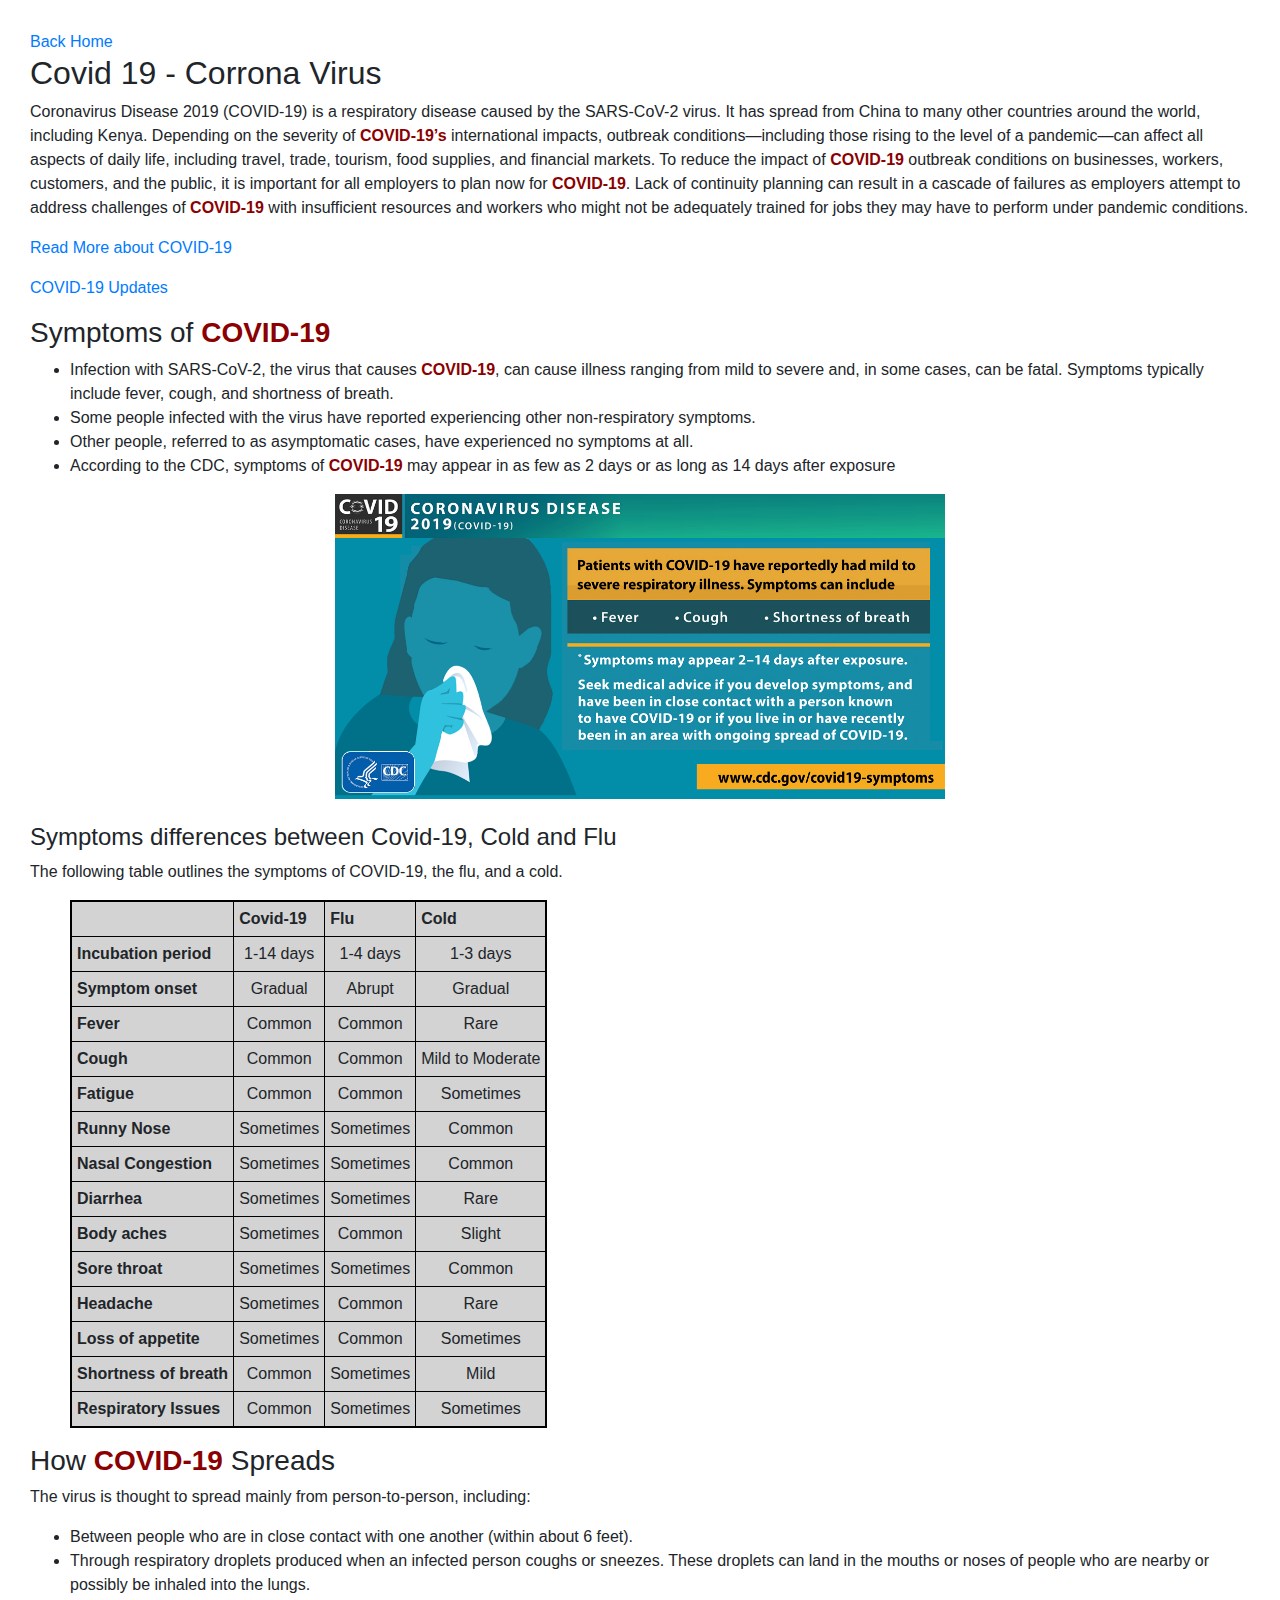
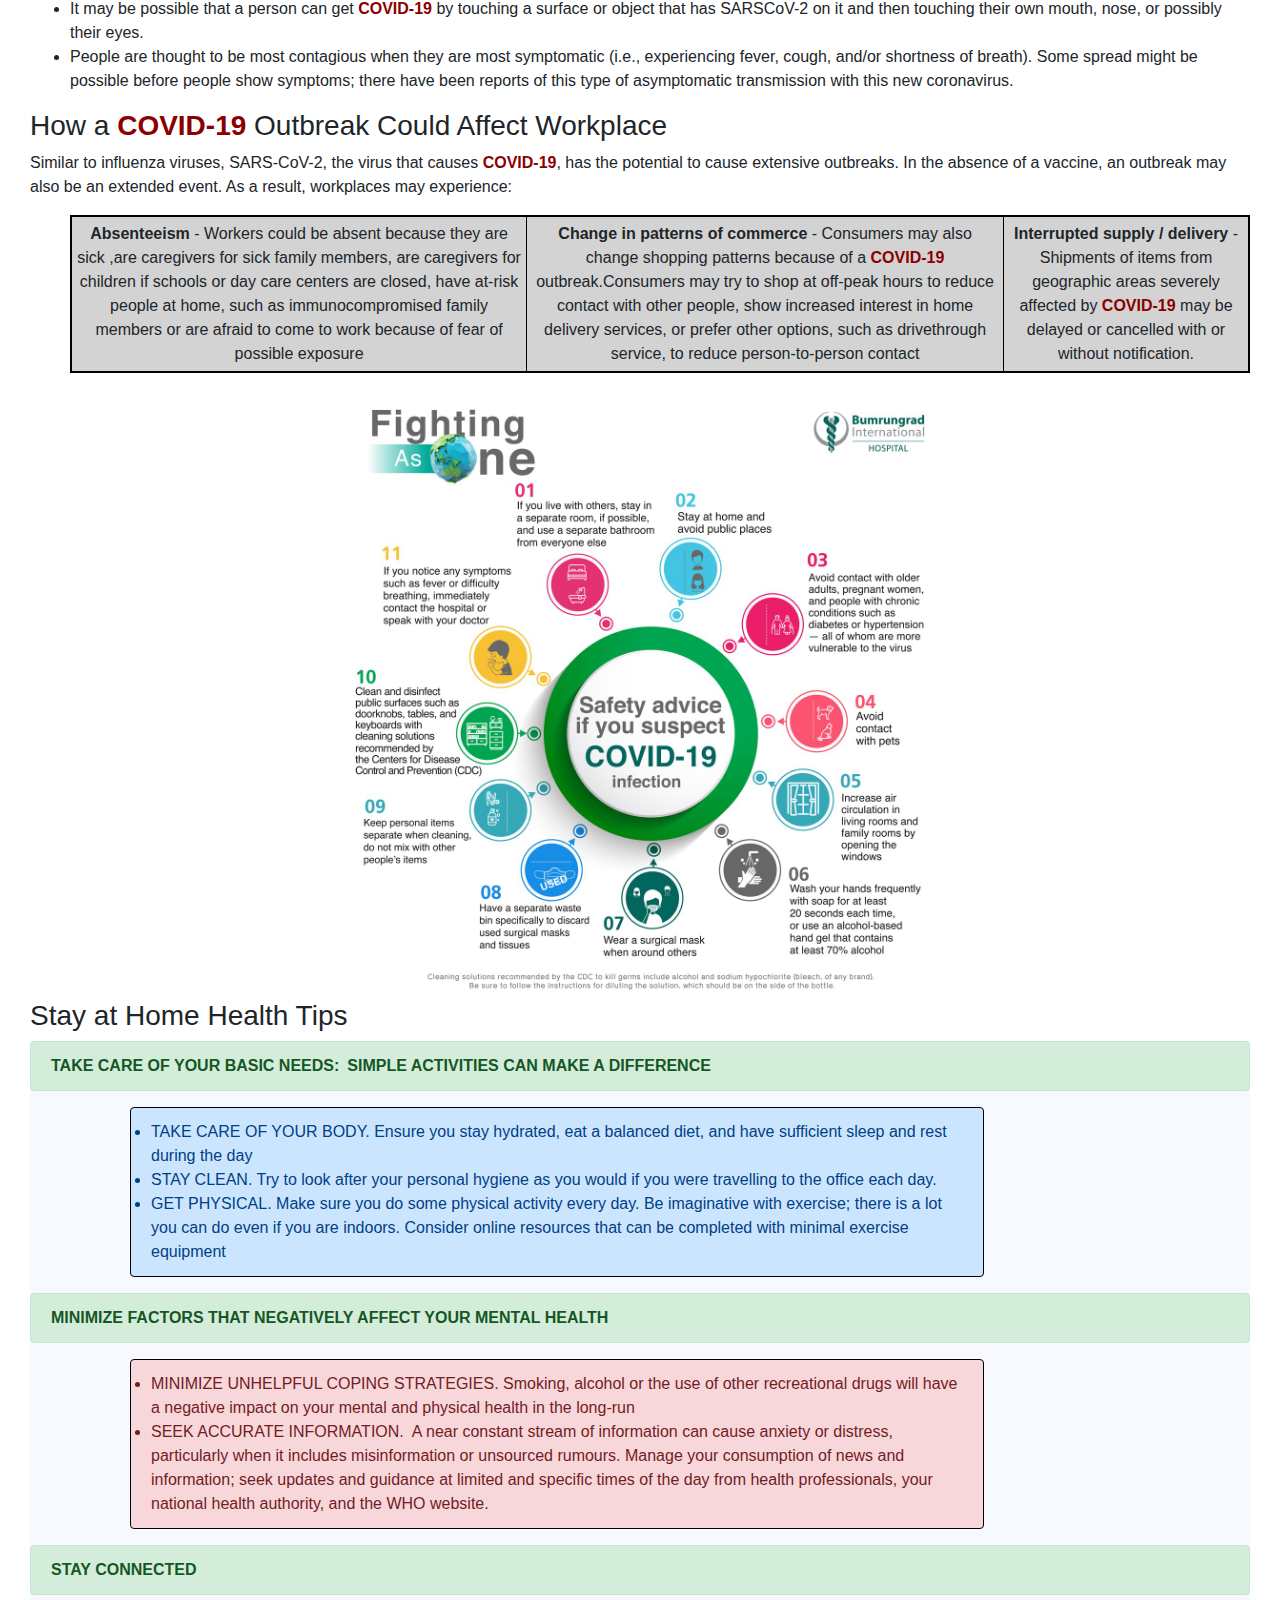
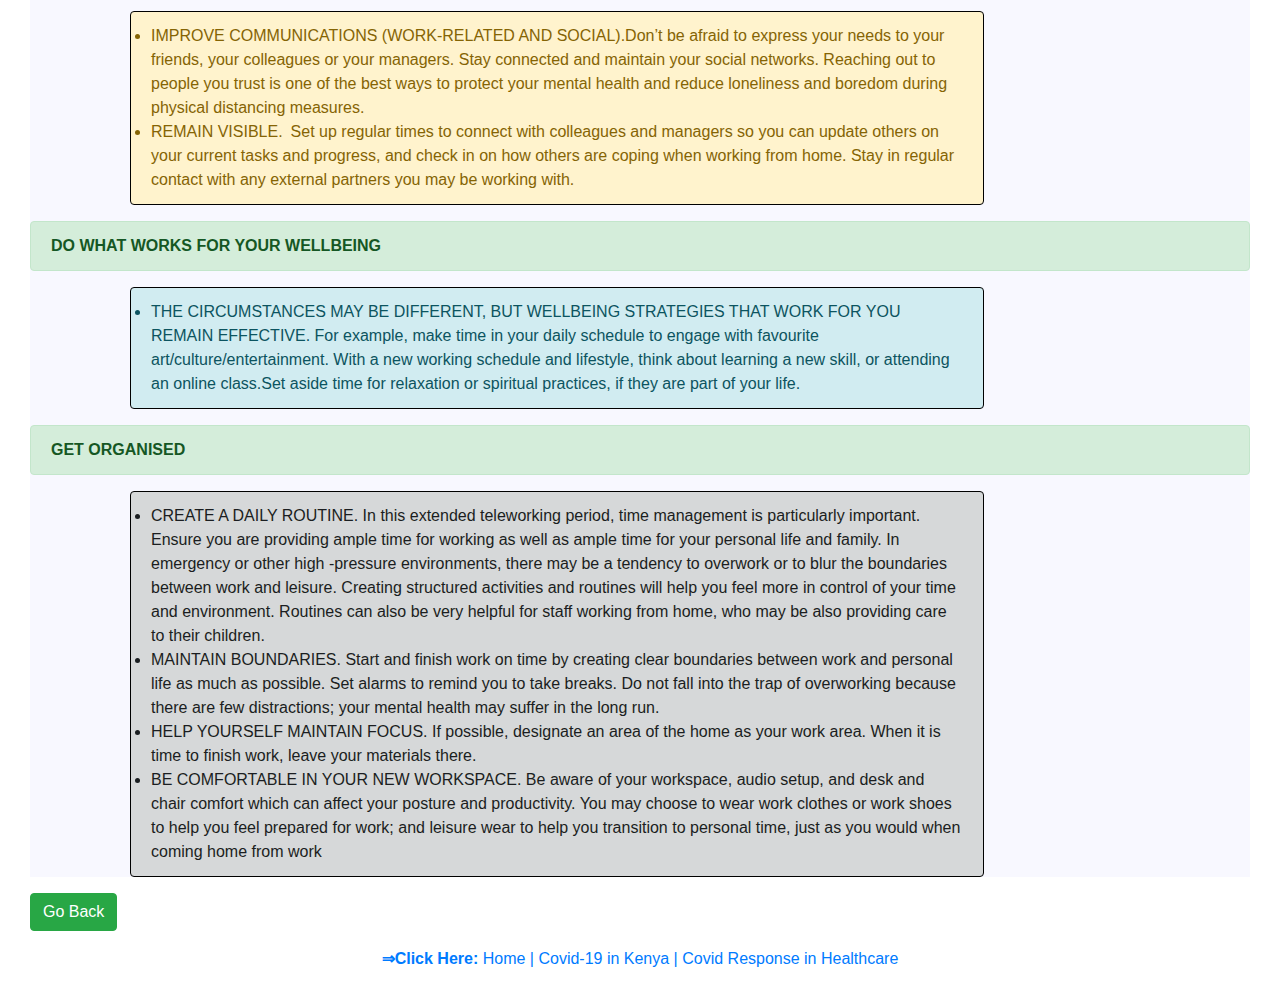
<file: covid19.html>
<!DOCTYPE html>
<html>
    <head>
        <title>Covid-19</title>
        <meta charset="utf-8" name="viewport" content="width=device-width, initial-scale=1.0">
        <a href="index.html" style="align-self: right;">Back Home</a>
        <link rel="stylesheet" href="templates/css/styles.css">
        <link rel="stylesheet" href="https://stackpath.bootstrapcdn.com/bootstrap/4.4.1/css/bootstrap.min.css" integrity="sha384-Vkoo8x4CGsO3+Hhxv8T/Q5PaXtkKtu6ug5TOeNV6gBiFeWPGFN9MuhOf23Q9Ifjh" crossorigin="anonymous">
        <style> #flexi{
          width: 70%;
          height: auto;
          border: 1px solid black;
          margin-left: 100px}
          #b11{font-weight: bolder;}
        </style>
    </head>
    <body style="margin: 30px">
      <div class="bimage">
    	<h2> Covid 19 - Corrona Virus</h2> 
      <p> Coronavirus Disease 2019 (COVID-19) is a respiratory disease caused by the SARS-CoV-2 virus. It has spread from China to many other countries around the world, including Kenya. Depending on the severity of <span class="covid">COVID-19’s</span> international impacts, outbreak conditions—including those rising to the level of a pandemic—can affect all aspects of daily life, including travel, trade, tourism, food supplies, and financial markets.
      	To reduce the impact of <span class="covid">COVID-19</span> outbreak conditions on businesses, workers, customers, and the public, it is important for all employers to plan now for <span class="covid">COVID-19</span>. Lack of continuity planning can result in a cascade of failures as employers attempt to address challenges of <span class="covid">COVID-19</span> with insufficient resources and workers who might not be adequately trained for jobs they may have to perform under pandemic conditions.
          <!-- <div align="center"><img src="templates/images/covid_virus1.jpg"></div> -->
          <p style="color: maroon"><a href="https://www.who.int/emergencies/diseases/novel-coronavirus-2019">Read More about COVID-19</a></p>
          <p style="color: maroon"><a href="https://www.who.int/emergencies/diseases/novel-coronavirus-2019/events-as-they-happen">COVID-19 Updates</a></p>
		  </p>

      <h3>Symptoms of <span class="covid">COVID-19</span></h3>
      <ul>
        <li>Infection with SARS-CoV-2, the virus that causes <span class="covid">COVID-19</span>, can cause illness ranging from
          mild to severe and, in some cases, can be fatal. Symptoms typically include fever, cough, and
          shortness of breath.</li>
        <li>Some people infected with the virus have reported experiencing other non-respiratory
        symptoms.</li>
        <li>Other people, referred to as asymptomatic cases, have experienced no symptoms at all.</li>
        <li>According to the CDC, symptoms of <span class="covid">COVID-19</span> may appear in as few as 2 days or as long as 14
        days after exposure</li>
      </ul>
      <div align="center"><img src="templates/images/covid-19-symptoms-v03.png" width="50%" height="50%"></div>
      <br>
      <h4>Symptoms differences between Covid-19, Cold and Flu</h4>
      The following table outlines the symptoms of COVID-19, the flu, and a cold.
      <p></p>
      <table>
          <tr>
            <th class="td1"></th>
            <th>Covid-19</th>
            <th>Flu</th>
            <th>Cold</th>
          </tr>
          <tr>
            <td class="td1">Incubation period</td>
            <td>1-14 days</td>
            <td>1-4 days</td>
            <td>1-3 days</td>
          </tr>
          <tr>
            <td class="td1">Symptom onset</td>
            <td>Gradual</td>
            <td>Abrupt</td>
            <td>Gradual</td>
          </tr>
              <tr>
            <td class="td1">Fever</td>
            <td>Common</td>
            <td>Common</td>
            <td>Rare</td>
          </tr>
          <tr>
            <td class="td1">Cough</td>
            <td>Common</td>
            <td>Common</td>
            <td>Mild to Moderate</td>
          </tr>
          <tr>
            <td class="td1">Fatigue</td>
            <td>Common</td>
            <td>Common</td>
            <td>Sometimes</td>
          </tr>
          <tr>
            <td class="td1">Runny Nose</td>
            <td>Sometimes</td>
            <td>Sometimes</td>
            <td>Common</td>
          </tr>
          <tr>
            <td class="td1">Nasal Congestion</td>
            <td>Sometimes</td>
            <td>Sometimes</td>
            <td>Common</td>
          </tr>
          <tr>
            <td class="td1">Diarrhea</td>
            <td>Sometimes</td>
            <td>Sometimes</td>
            <td>Rare</td>
          </tr>
          <tr>
            <td class="td1">Body aches</td>
            <td>Sometimes</td>
            <td>Common</td>
            <td>Slight</td>
          </tr>
          <tr>
            <td class="td1">Sore throat</td>
            <td>Sometimes</td>
            <td>Sometimes</td>
            <td>Common</td>
          </tr>
          <tr>
            <td class="td1">Headache</td>
            <td>Sometimes</td>
            <td>Common</td>
            <td>Rare</td>
          </tr>
          <tr>
            <td class="td1">Loss of appetite</td>
            <td>Sometimes</td>
            <td>Common</td>
            <td>Sometimes</td>
          </tr>
          <tr>
            <td class="td1">Shortness of breath</td>
            <td>Common</td>
            <td>Sometimes</td>
            <td>Mild</td>
          </tr>
          <tr>
            <td class="td1">Respiratory Issues</td>
            <td>Common</td>
            <td>Sometimes</td>
            <td>Sometimes</td>
          </tr>
        </table>
        <p></p>
      <h3>How <span class="covid">COVID-19</span> Spreads </h3>
      <p>The virus is thought to spread mainly from person-to-person, including:
        <ul>
          <li>Between people who are in close contact with one another (within about 6 feet).</li>
          <li>Through respiratory droplets produced when an infected person coughs or sneezes. These droplets
          can land in the mouths or noses of people who are nearby or possibly be inhaled into the lungs.</li>
          <li>It may be possible that a person can get <span class="covid">COVID-19</span> by touching a surface or object that has SARSCoV-2 on it and then touching their own mouth, nose, or possibly their eyes.</li>
          <li>People are thought to be most contagious when they are most symptomatic (i.e., experiencing fever,
          cough, and/or shortness of breath). Some spread might be possible before people show symptoms;
          there have been reports of this type of asymptomatic transmission with this new coronavirus.</li>
        </ul>
      </p>
      <h3>How a <span class="covid">COVID-19</span> Outbreak Could Affect Workplace</h3>
      <p>Similar to influenza viruses, SARS-CoV-2, the virus that causes <span class="covid">COVID-19</span>, has the potential to cause
        extensive outbreaks. In the absence of a vaccine, an outbreak may also be an extended event. As a result,
        workplaces may experience:
      </p>
      <table>
        <tr>
          <td><span class="ctable">Absenteeism </span>- Workers could be absent because they are sick ,are caregivers for sick family members, are caregivers for children if schools or day care centers are closed, have at-risk people at home, such as immunocompromised family members or are afraid to come to work because of fear of possible exposure</td>
          <td><span class="ctable">Change in patterns of commerce </span>- Consumers may also change shopping patterns because of a <span class="covid">COVID-19</span> outbreak.Consumers may try to shop at off-peak hours to reduce contact with other people, show
          increased interest in home delivery services, or prefer other options, such as drivethrough service, to reduce person-to-person contact</td>
          <td><span class="ctable">Interrupted supply / delivery </span>- Shipments of items from geographic areas severely affected by <span class="covid">COVID-19</span> may be delayed or cancelled with or without notification.</td>
        </tr>
      </table>
      <p></p>
      <div align="center"><img src="templates/images/covid19_infographic.jpg " width="50%" height="auto"></div>
      <h3>Stay at Home Health Tips</h3>
      <div style="background-color: #F8F8FF">
      <div class="alert alert-success" role="alert" id="b11">TAKE CARE OF YOUR BASIC NEEDS: SIMPLE ACTIVITIES CAN MAKE A DIFFERENCE </div>
      <ul class="alert alert-primary" role="alert" id="flexi">
        <li>TAKE CARE OF YOUR BODY. Ensure you stay hydrated, eat a balanced diet, and have sufficient sleep and rest during the day</li>
        <li>STAY CLEAN. Try to look after your personal hygiene as you would if you were travelling to the office each day.</li>
        <li>GET PHYSICAL. Make sure you do some physical activity every day. Be imaginative with exercise; there is a lot you can do even if you are indoors. Consider online resources that can be completed with minimal exercise equipment</li>
      </ul>
      <div class="alert alert-success" role="alert" id="b11">MINIMIZE FACTORS THAT NEGATIVELY AFFECT YOUR MENTAL HEALTH </div>
      <ul class="alert alert-danger" role="alert" id="flexi">
        <li>MINIMIZE UNHELPFUL COPING STRATEGIES. Smoking, alcohol or the use of other recreational drugs will have a negative impact on your mental and physical health in the long-run</li>
        <li>SEEK ACCURATE INFORMATION. A near constant stream of information can cause anxiety or distress, particularly when it includes misinformation or unsourced rumours. Manage your consumption of news and information; seek updates and guidance at limited and specific times of the day from health professionals, your national health authority, and the WHO website.</li>
      </ul>
      <div class="alert alert-success" role="alert" id="b11">STAY CONNECTED</div>
      <ul class="alert alert-warning" role="alert" id="flexi">
        <li>IMPROVE COMMUNICATIONS (WORK-RELATED AND SOCIAL).Don’t be afraid to express your needs to your friends, your colleagues or your managers. Stay connected and maintain your social networks. Reaching out to people you trust is one of the best ways to protect your mental health and reduce loneliness and boredom during physical distancing measures.</li>
        <li>REMAIN VISIBLE. Set up regular times to connect with colleagues and managers so you can update others on your current tasks and progress, and check in on how others are coping when working from home. Stay in regular contact with any external partners you may be working with.</li>
      </ul>
      <div class="alert alert-success" role="alert" id="b11">DO WHAT WORKS FOR YOUR WELLBEING</div>
      <ul class="alert alert-info" role="alert" id="flexi">
        <li>THE CIRCUMSTANCES MAY BE DIFFERENT, BUT WELLBEING STRATEGIES THAT WORK FOR YOU REMAIN EFFECTIVE. For example, make time in your daily schedule to engage with favourite art/culture/entertainment. With a new working schedule and lifestyle, think about learning a new skill, or attending an online class.Set aside time for relaxation or spiritual practices, if they are part of your life.</li>
      </ul>
      <div class="alert alert-success" role="alert" id="b11">GET ORGANISED</div>
      <ul class="alert alert-dark" role="alert" id="flexi">
        <li>CREATE A DAILY ROUTINE. In this extended teleworking period, time management is particularly important. Ensure you are providing ample time for working as well as ample time for your personal life and family. In emergency or other high -pressure environments, there may be a tendency to overwork or to blur the boundaries between work and leisure. Creating structured activities and routines will help you feel more in control of your time and environment. Routines can also be very helpful for staff working from home, who may be also providing care to their children.</li>
        <li>MAINTAIN BOUNDARIES. Start and finish work on time by creating clear boundaries between work and personal life as much as possible. Set alarms to remind you to take breaks. Do not fall into the trap of overworking because there are few distractions; your mental health may suffer in the long run. </li>
        <li>HELP YOURSELF MAINTAIN FOCUS. If possible, designate an area of the home as your work area. When it is time to finish work, leave your materials there.</li>
        <li>BE COMFORTABLE IN YOUR NEW WORKSPACE. Be aware of your workspace, audio setup, and desk and chair comfort which can affect your posture and productivity. You may choose to wear work clothes or work shoes to help you feel prepared for work; and leisure wear to help you transition to personal time, just as you would when coming home from work</li>
      </ul>
    </div>
      <p>
      <a href="index.html"><button class="btn btn-success">Go Back</button></a>
      </p>
    </div>
    </body>
    <footer>
      <p align="center">
        <a href="index.html" class="foot">Home | </a>
        <a href="covid19_stats.html.html"> Covid-19 in Kenya |</a>
        <a href="covid19a.html"> Covid Response in Healthcare</a>
    </p>
    </footer>
</html>
</file>
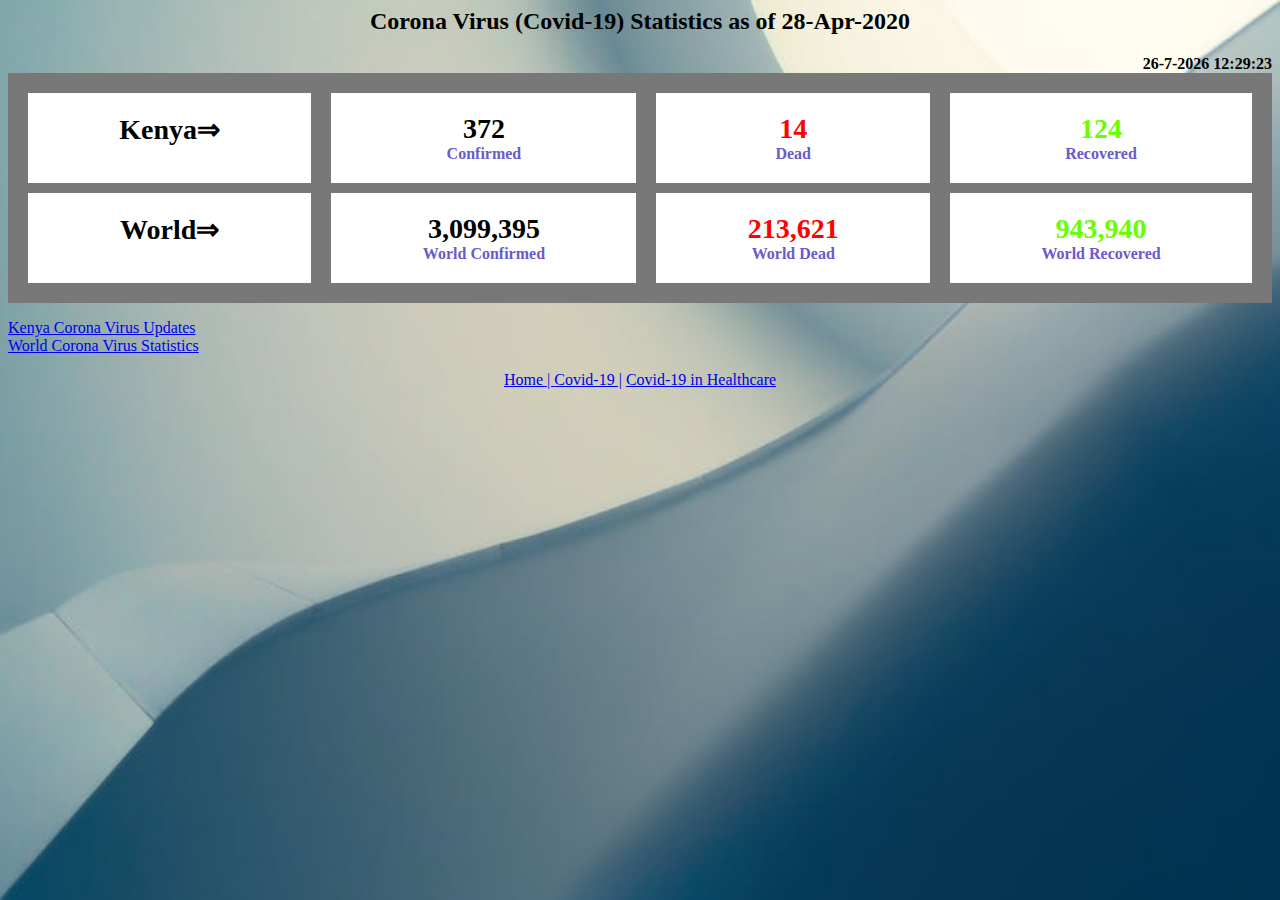
<file: covid19_stats.html>
<DOCTYPE html>
<!DOCTYPE html>
<html>
<head>
	<title>Covid-Kenya</title>
	<meta charset="utf-8">
	<meta name="viewport" content="width=device-width, initial-scale=1.0, shrink-to-fit=no">
	<link rel="stylesheet" href="templates/css/styles_scss.css"><!-- 
	<link rel="stylesheet" href="https://stackpath.bootstrapcdn.com/bootstrap/4.4.1/css/bootstrap.min.css" integrity="sha384-Vkoo8x4CGsO3+Hhxv8T/Q5PaXtkKtu6ug5TOeNV6gBiFeWPGFN9MuhOf23Q9Ifjh" crossorigin="anonymous"> -->
<style>
body {
	background-image: url(templates/images/pexels-photo-1103970.jpeg);
	background-size: 100% 100%
}
</style>
<!-- <img src="templates/images/covid_virus1.jpg" ALT="some text"> -->
</head>

<body>

<h2 align="center">Corona Virus (Covid-19) Statistics as of 28-Apr-2020</h2> <div id="time" align="right" style="font-weight: bold;">Current DateTime: </div>

<script>
	var today = new Date();
	var date = today.getDate()+'-'+(today.getMonth()+1)+'-'+today.getFullYear();
	var time = today.getHours() + ":" + today.getMinutes() + ":" + today.getSeconds();
	var dateTime = date+' '+time;
	document.getElementById("time").innerHTML = dateTime;
</script>

<div class="grid">
	<div class="grid-item" id="arrow">Kenya<span></span></div>
	<div class="grid-item">372<br><span>Confirmed</span></div>
	<div class="grid-item" id="xx">14<br><span>Dead</span></div>
	<div class="grid-item" id="rr">124<br><span>Recovered</span></div>
	<div class="grid-item" id="arrow">World<span></span></div>
	<div class="grid-item">3,099,395<br><span>World Confirmed</span></div>
	<div class="grid-item" id="xx">213,621<br><span>World Dead</span></div>
	<div class="grid-item" id="rr">943,940<br><span>World Recovered</span></div>

</div>

<p align="left">
	<a href="https://www.kenyans.co.ke/coronavirus">Kenya Corona Virus Updates</a> <br>
	<a href="https://www.worldometers.info/coronavirus/">World Corona Virus Statistics</a> 

</p>
</body>
<footer>
      <p align="center">
        <a href="index.html" class="foot">Home | </a>
        <a href="covid19.html"> Covid-19 |</a>
        <a href="covid19a.html"> Covid-19 in Healthcare </a>
    </p>
</footer>
</html>
</file>
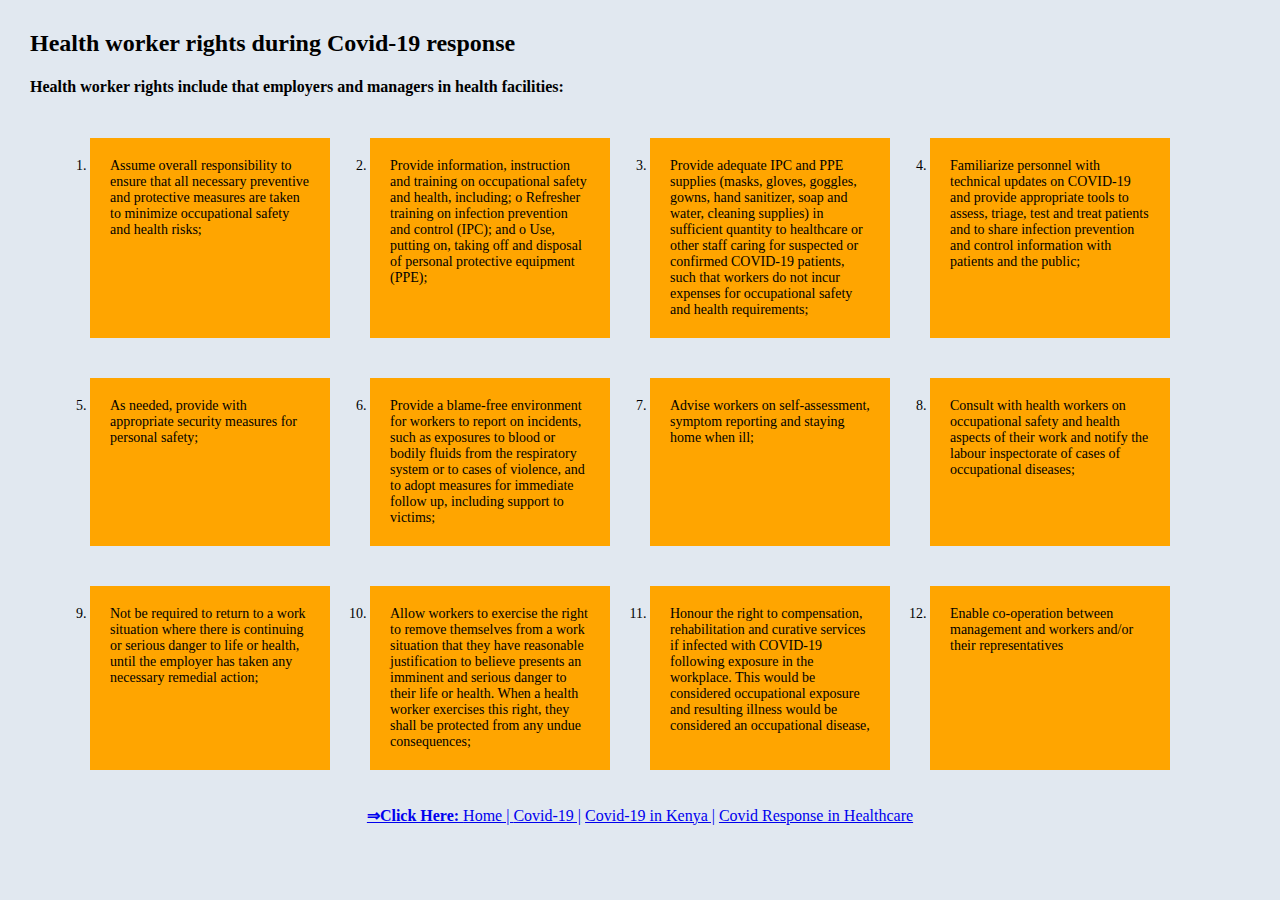
<file: covid19a.html>
<DOCTYPE html>
<!DOCTYPE html>
<html>
<head>
	<title>Flex Try</title>
	<meta charset="utf-8">
	<meta name="viewport" content="width=device-width, initial-scale=1.0, shrink-to-fit=no">
	<link rel="stylesheet" href="templates/css/styles.css">
<!-- 	<link rel="stylesheet" href="https://stackpath.bootstrapcdn.com/bootstrap/4.4.1/css/bootstrap.min.css" integrity="sha384-Vkoo8x4CGsO3+Hhxv8T/Q5PaXtkKtu6ug5TOeNV6gBiFeWPGFN9MuhOf23Q9Ifjh" crossorigin="anonymous"> -->
<style>
.container {
	display: flex;
	flex-wrap: wrap;
}

.container > li {
	background-color: orange;
	font-size: 14px;
	margin: 20px;
	padding: 20px;
	width: 200px;
}

@media (max-width: 999px) {
h2, h4, ol {
	color: white;
	}
}

</style>
</head>

<body>
<h2>Health worker rights during Covid-19 response</h2>
<h4>Health worker rights include that employers and managers in health facilities:</h4>

<ol class="container">
		<li>Assume overall responsibility to ensure that all necessary preventive and protective measures are taken to minimize occupational safety and health risks;</li>
		<li>Provide information, instruction and training on occupational safety and health, including;
			o Refresher training on infection prevention and control (IPC); and
			o Use, putting on, taking off and disposal of personal protective equipment (PPE);</li>
		<li>Provide adequate IPC and PPE supplies (masks, gloves, goggles, gowns, hand sanitizer, soap and water, cleaning supplies) in sufficient quantity to healthcare or other staff caring for suspected or confirmed COVID-19 patients, such that workers do not incur expenses for occupational safety and health requirements;</li>
		<li>Familiarize personnel with technical updates on COVID-19 and provide appropriate tools to assess, triage, test and treat patients and to share infection prevention and control information with patients and the public;</li>
		<li>As needed, provide with appropriate security measures for personal safety;</li>
		<li>Provide a blame-free environment for workers to report on incidents, such as exposures to blood or bodily fluids from the respiratory system or to cases of violence, and to adopt measures for immediate follow up, including support to victims;</li>
		<li>Advise workers on self-assessment, symptom reporting and staying home when ill;</li>
		<li>Consult with health workers on occupational safety and health aspects of their work and notify the labour inspectorate of cases of occupational diseases;</li>
		<li>Not be required to return to a work situation where there is continuing or serious danger to life or health, until the employer has taken any necessary remedial action;</li>
		<li>Allow workers to exercise the right to remove themselves from a work situation that they have reasonable justification to believe presents an imminent and serious danger to their life or health. When a health worker exercises this right, they shall be protected from any undue consequences;</li>
		<li>Honour the right to compensation, rehabilitation and curative services if infected with COVID-19 following exposure in the workplace. This would be considered occupational exposure and resulting illness would be considered an occupational disease,</li>
		<li>Enable co-operation between management and workers and/or their representatives</li>
	
</ol>
</body>
<footer>
      <p align="center">
        <a href="index.html" class="foot">Home | </a>
        <a href="covid19.html"> Covid-19 |</a>
        <a href="covid19_stats.html.html"> Covid-19 in Kenya |</a>
        <a href="covid19a.html"> Covid Response in Healthcare</a>
    </p>
</footer>
</html>
</file>
<file: templates/css/styles.css>
body {
	margin: 30px;
	/*background-image: url(templates/images/pexels-photo.jpeg);*/
}
th, td {
	border: 1.5px solid black; 
	border-collapse: collapse;
	background-color: lightgrey;   
	padding: 5px;  	
	text-align: center;
}
table {
	border: 2px solid black; 
	border-collapse: collapse;
	margin-left: 40px
	/*width: 50%;*/
}
.td1 { 
	font-weight: bolder;
	text-align: left;
}
.covid{
	font-weight: bolder;
	color: darkred;
}

a:hover{ color: red; }

p::selection {color: red; background-color: yellow;}

#comment { background-color: lime }
#covid {background-color: khaki}

.ctable {
	font-weight: bolder;
}

.foot::before {
	content: "\21d2 Click Here: ";
	font-weight: bold;
			}


.bimage{
/*	background-image: url(templates/images/pexels-photo.jpeg);*/
	background-size: 100% 100%
}
.himage{
	background-image: url(templates/images/himage.jpeg);
/*	width: 100%
	height: 200px;*/
	background-size: cover
}

input[type=text] {
	background-color: lightyellow

}

/*#btn0{ 
	width: 200px;
	height: 50px;
	font-size: 16px; 
	border-radius: 10px;
	}
.btn1 {background-color: #AFE313 }
.btn2 {background-color: #FD3A4A}
.btn3 {background-color: #C46210;
color: black}*/

button:hover {
	background-color: lightblue}

@media print {
.screen-only { 
	display: none }
}

@media (min-width: 1000px) {
body {
	background-color: #e1e8f0;}
}

@media (max-width: 999px) {
body {
	background-color: #553D67;
	}
footer a {
	color: white;
	}
.header_links a { color: white }
}
</file>
<file: templates/css/styles_scss.css>
.grid {
  background-color: #787878;
  display: grid;
  padding: 20px;
  grid-column-gap: 20px;
  grid-row-gap: 10px;
  grid-template-columns: auto auto auto auto; }
  .grid .grid-item {
    background-color: white;
    font-size: 28px;
    padding: 20px;
    text-align: center;
    font-weight: bolder; }
    .grid .grid-item span {
      font-size: 16px;
      color: #6a5acd;
      font-weight: bold; }
  .grid #xx {
    color: red; }
  .grid #rr {
    color: #66ff00; }
  .grid #arrow::after {
    content: "\21d2";
    font-weight: bold; }

#btn0, .btn1, .btn2, .btn3 {
  width: 200px;
  height: 50px;
  font-size: 16px;
  border-radius: 10px; }

.btn1 {
  background-color: #AFE313; }

.btn2 {
  background-color: #FD3A4A; }

.btn3 {
  background-color: #C46210;
  color: black; }

/*# sourceMappingURL=styles_scss.css.map */
</file>
